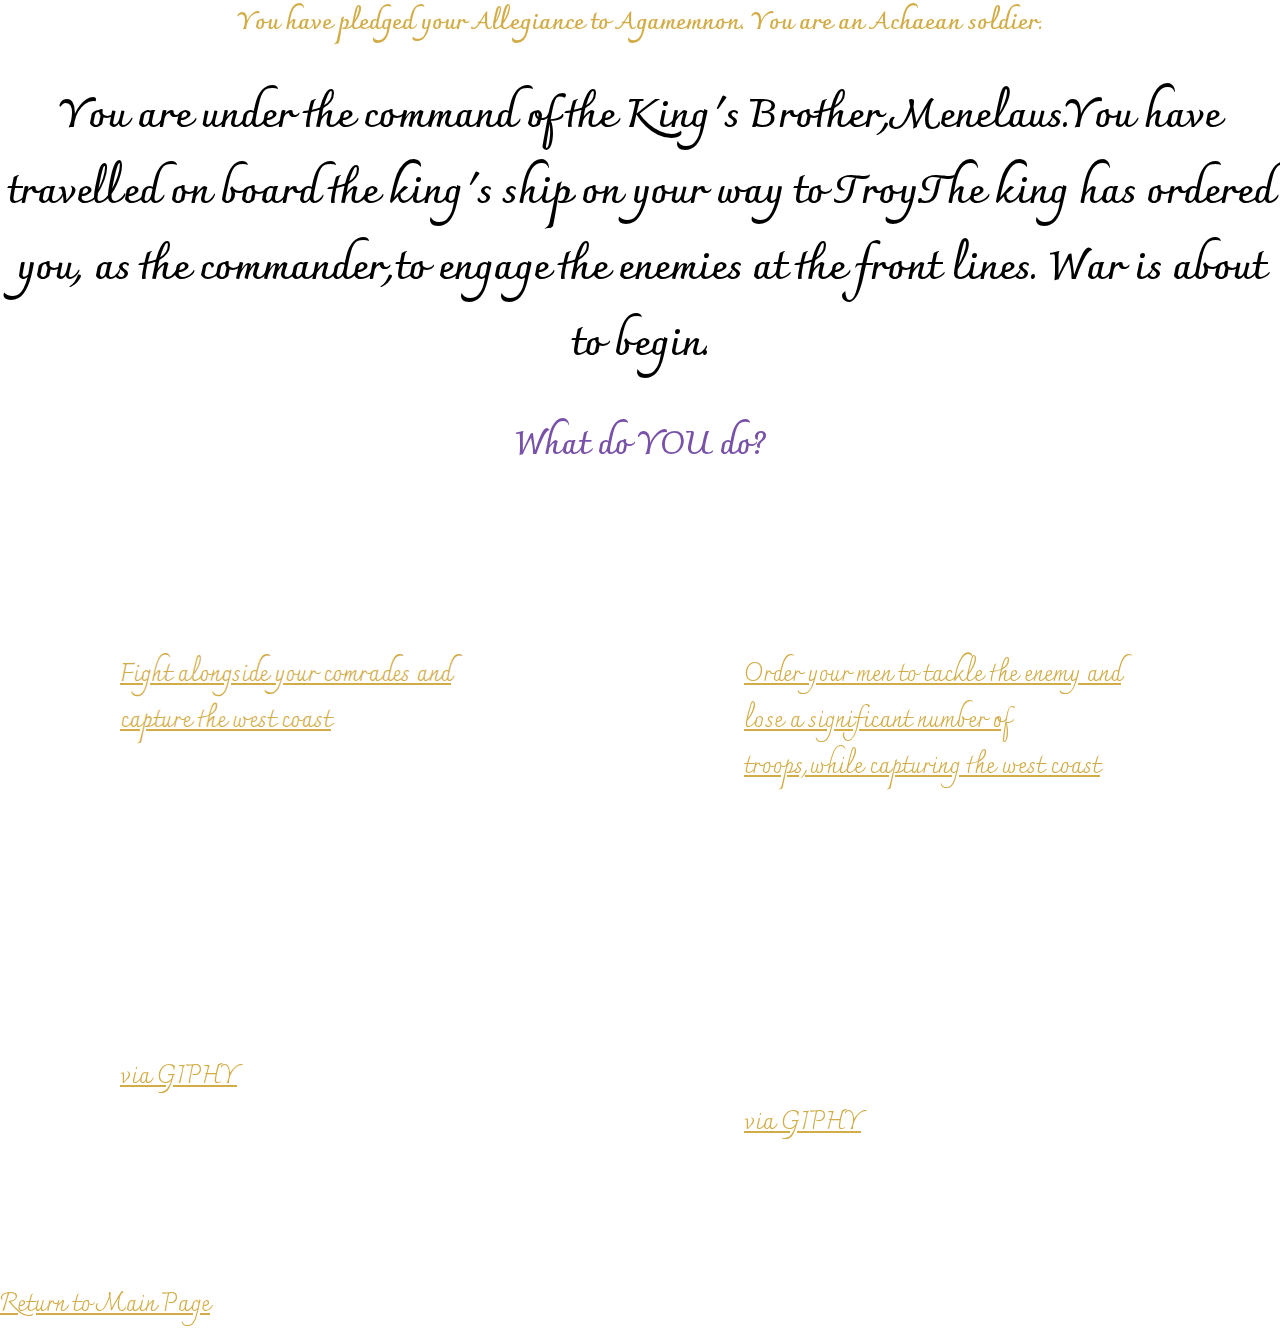
<file: Agagmemnon.html>
<html>
<head>
<title>Odyssey</title>
<link rel="stylesheet" type="text/css" href="styles3.css">
<link rel="preconnect" href="https://fonts.googleapis.com">
<link rel="preconnect" href="https://fonts.gstatic.com" crossorigin>
<link href="https://fonts.googleapis.com/css2?family=Charmonman:wght@700&display=swap" rel="stylesheet">
<head>
	<body>
		<h1>You have pledged your Allegiance to Agamemnon. You are an Achaean soldier.</h1>
		<h2>You are under the command of the King's Brother,Menelaus.You have travelled on board the king's ship on your way to Troy.The king has ordered you, as the commander,to engage the enemies at the front lines. War is about to begin.</h2>
		<h3>What do YOU do?</h3>
		<!--War gif via Giphy-->
		<a href="PitifulDeath.html">
		<div class="row">
			<div class="column"> 
		<p>Fight alongside your comrades and capture the west coast</p></a><iframe src="https://giphy.com/embed/XeNrmVGsK2sHIjUosG" width="480" height="270" frameBorder="0" class="giphy-embed" allowFullScreen></iframe><p><a href="https://giphy.com/gifs/CuriosityStream-curiosity-curiositystream-stream-XeNrmVGsK2sHIjUosG">via GIPHY</a></p>
		</div>
	</div>
		<!--Mercenary Gif via Giphy-->
		<a href="Orders.html">
		<div class="row">
			<div class="column"> 
		<p>Order your men to tackle the enemy and lose a significant number of troops,while capturing the west coast</p></a><iframe src="https://giphy.com/embed/4WFEHVX5mg2CyiHHt2" width="480" height="270" frameBorder="0" class="giphy-embed" allowFullScreen></iframe><p><a href="https://giphy.com/gifs/assassinscreed-assassins-creed-odyssey-acodyssey-4WFEHVX5mg2CyiHHt2">via GIPHY</a></p>
		</div>
	</div>
		<a href="index.html">Return to Main Page</a>
	</body>
</head>
</html>
</file>
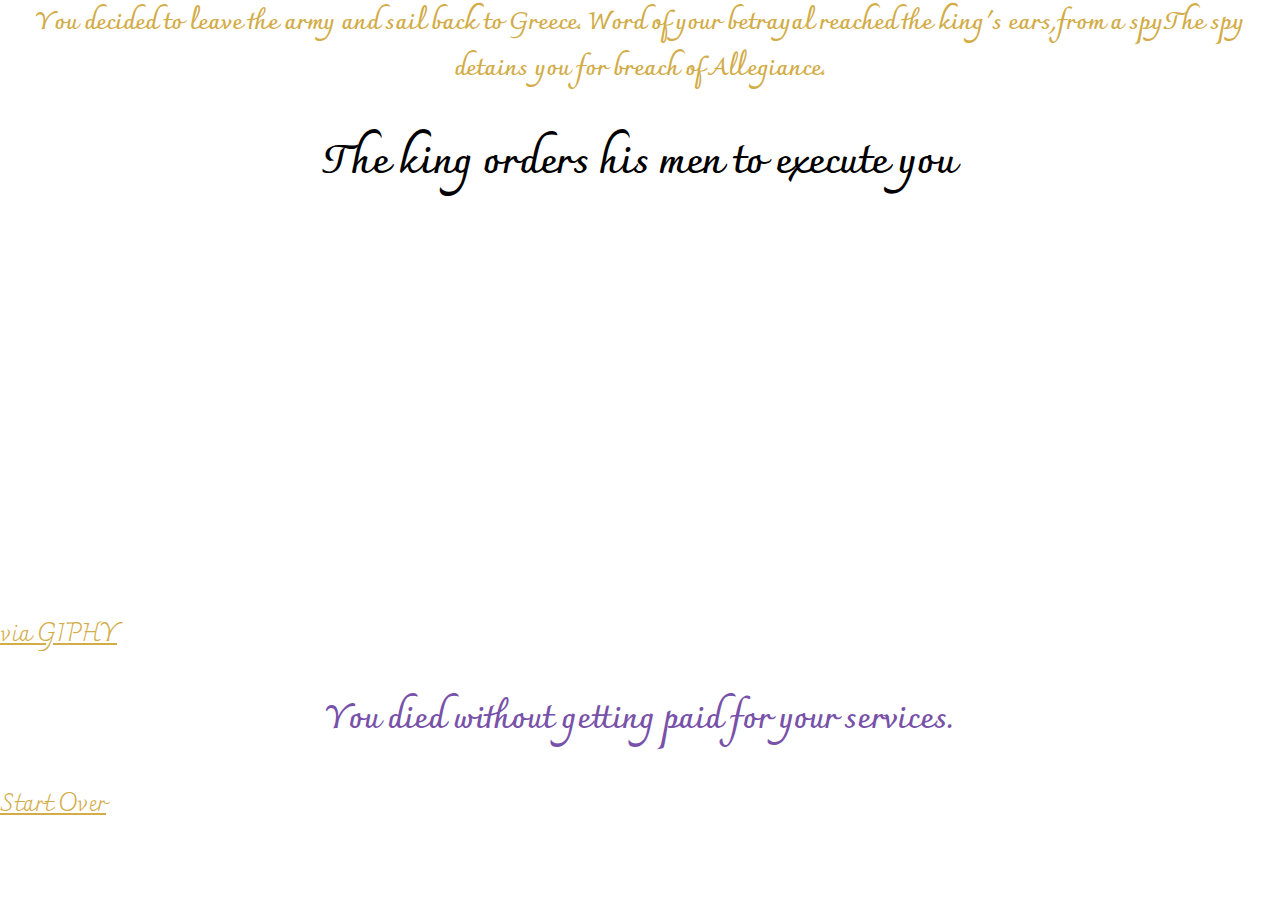
<file: Execution.html>
<html>
<head>
<title>Odyssey</title>
<link rel="stylesheet" type="text/css" href="styles3.css">
<link rel="preconnect" href="https://fonts.googleapis.com">
<link rel="preconnect" href="https://fonts.gstatic.com" crossorigin>
<link href="https://fonts.googleapis.com/css2?family=Charmonman:wght@700&display=swap" rel="stylesheet">
<head>
	<body>
		<h1>You decided to leave the army and sail back to Greece. Word of your betrayal reached the king's ears,from a spy.The spy detains you for breach of Allegiance.</h1>
		<h2>The king orders his men to execute you</h2><iframe src="https://giphy.com/embed/xT5LMSo1GHvt3rtBpS" width="480" height="362" frameBorder="0" class="giphy-embed" allowFullScreen></iframe><p><a href="https://giphy.com/gifs/season-16-the-simpsons-16x21-xT5LMSo1GHvt3rtBpS">via GIPHY</a></p>
		<h3>You died without getting paid for your services.</h3>
		<a href="index.html">Start Over</a>
		</body>
</head>
</html>
</file>
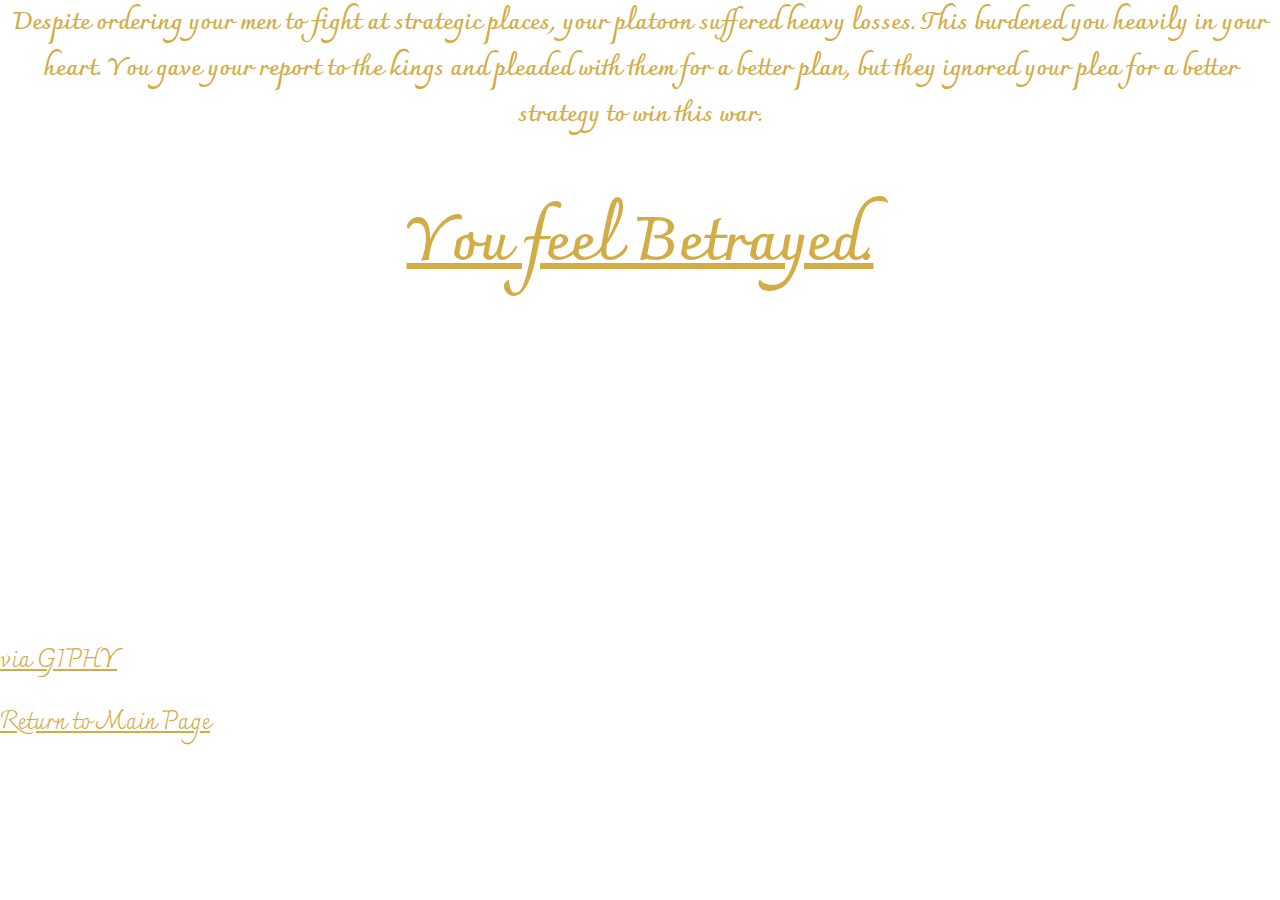
<file: Orders.html>
<html>
<head>
<title>Odyssey</title>
<link rel="stylesheet" type="text/css" href="styles3.css">
<link rel="preconnect" href="https://fonts.googleapis.com">
<link rel="preconnect" href="https://fonts.gstatic.com" crossorigin>
<link href="https://fonts.googleapis.com/css2?family=Charmonman:wght@700&display=swap" rel="stylesheet">
<head>
	<body>
		<h1>Despite ordering your men to fight at strategic places, your platoon suffered heavy losses. This burdened you heavily in your heart. You gave your report to the kings and pleaded with them for a better plan, but they ignored your plea for a better strategy to win this war.</h1>
		<a href="Execution.html">
		<h2>You feel Betrayed.</h2><iframe src="https://giphy.com/embed/5BYA39O8kzFv5e8skR" width="480" height="270" frameBorder="0" class="giphy-embed" allowFullScreen></iframe><p><a href="https://giphy.com/gifs/assassinscreed-assassins-creed-odyssey-acodyssey-5BYA39O8kzFv5e8skR">via GIPHY</a></p></a>
			<a href="index.html">Return to Main Page</a>
	</body>
</head>
</html>
</file>
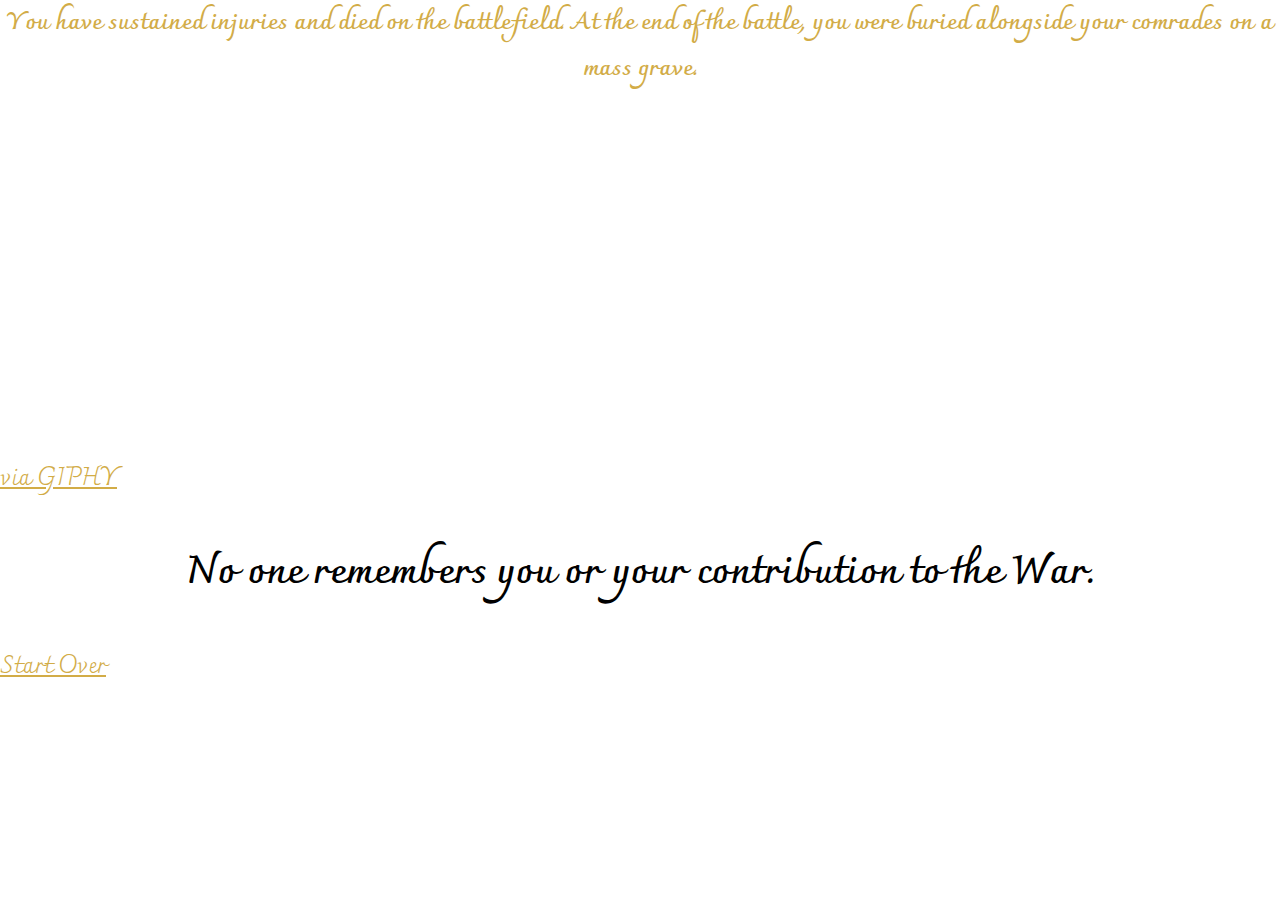
<file: PitifulDeath.html>
<html>
<head>
<title>Odyssey</title>
<link rel="stylesheet" type="text/css" href="styles3.css">
<link rel="preconnect" href="https://fonts.googleapis.com">
<link rel="preconnect" href="https://fonts.gstatic.com" crossorigin>
<link href="https://fonts.googleapis.com/css2?family=Charmonman:wght@700&display=swap" rel="stylesheet">
<head>
	<body>
		<h1>You have sustained injuries and  died on the battlefield. At the end of the battle, you were buried alongside your comrades on a mass grave.</h1><iframe src="https://giphy.com/embed/xwboY8k467FrG" width="480" height="332" frameBorder="0" class="giphy-embed" allowFullScreen></iframe><p><a href="https://giphy.com/gifs/vintage3d-vintage-3d-death-xwboY8k467FrG">via GIPHY</a></p>
		<h2>No one remembers you or your contribution to the War.</h2>
		<a href="index.html">Start Over</a>
		</body>
</head>
</html>
</file>
<file: styles3.css>
h1{font-family: 'Charmonman', cursive;
	text-align: center;
	font-size: 1.5em;
	color: #D2AC47;}
h2{font-family: 'Charmonman', cursive;
	text-align: center;
	font-size: 2.5em;}
h3{font-family: 'Charmonman', cursive;
	text-align: center;
	font-size: 2.0em;
	color: #7851a9;}
a{font-family: 'Charmonman', cursive;
	font-size: 1.5em;
	color: #D2AC47;}
body{background-image: url(https://live.staticflickr.com/1757/28903431258_4eea1394a2_k.jpg);
	margin: 0 auto;}
.column{float: left;
		width: 30%;
		margin: 120px;}
.row:after{
	content: "";
	display: table;}
</file>
